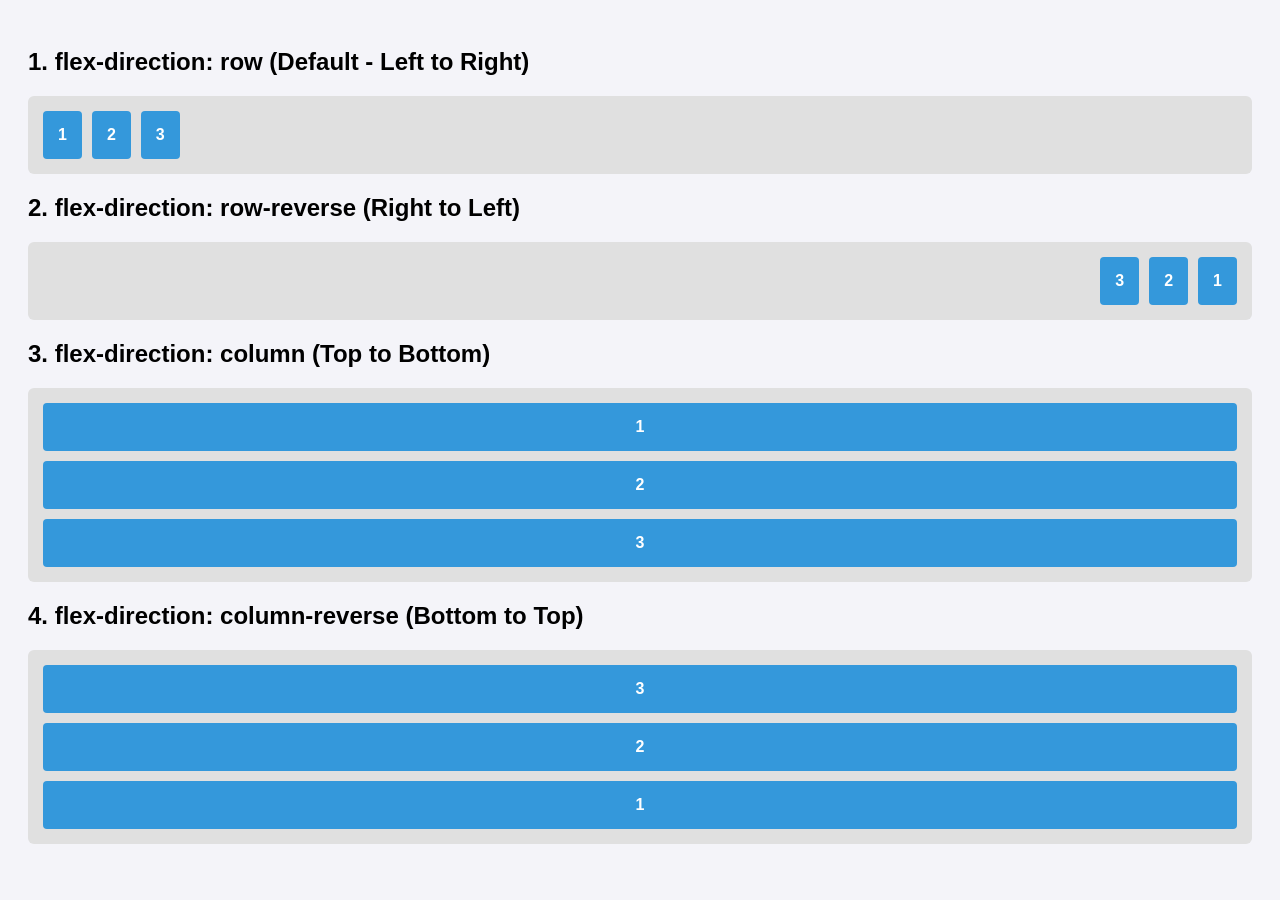
<file: 01-flex-direction/index.html>
<!doctype html>
<html lang="en">
  <head>
    <meta charset="UTF-8" />
    <title>Flex Direction Options</title>
    <link rel="stylesheet" href="styles.css" />
  </head>
  <body>
    <h2>1. flex-direction: row (Default - Left to Right)</h2>
    <div class="container dir-row">
      <div class="box">1</div>
      <div class="box">2</div>
      <div class="box">3</div>
    </div>

    <h2>2. flex-direction: row-reverse (Right to Left)</h2>
    <div class="container dir-row-reverse">
      <div class="box">1</div>
      <div class="box">2</div>
      <div class="box">3</div>
    </div>

    <h2>3. flex-direction: column (Top to Bottom)</h2>
    <div class="container dir-column">
      <div class="box">1</div>
      <div class="box">2</div>
      <div class="box">3</div>
    </div>

    <h2>4. flex-direction: column-reverse (Bottom to Top)</h2>
    <div class="container dir-column-reverse">
      <div class="box">1</div>
      <div class="box">2</div>
      <div class="box">3</div>
    </div>
  </body>
</html>
</file>
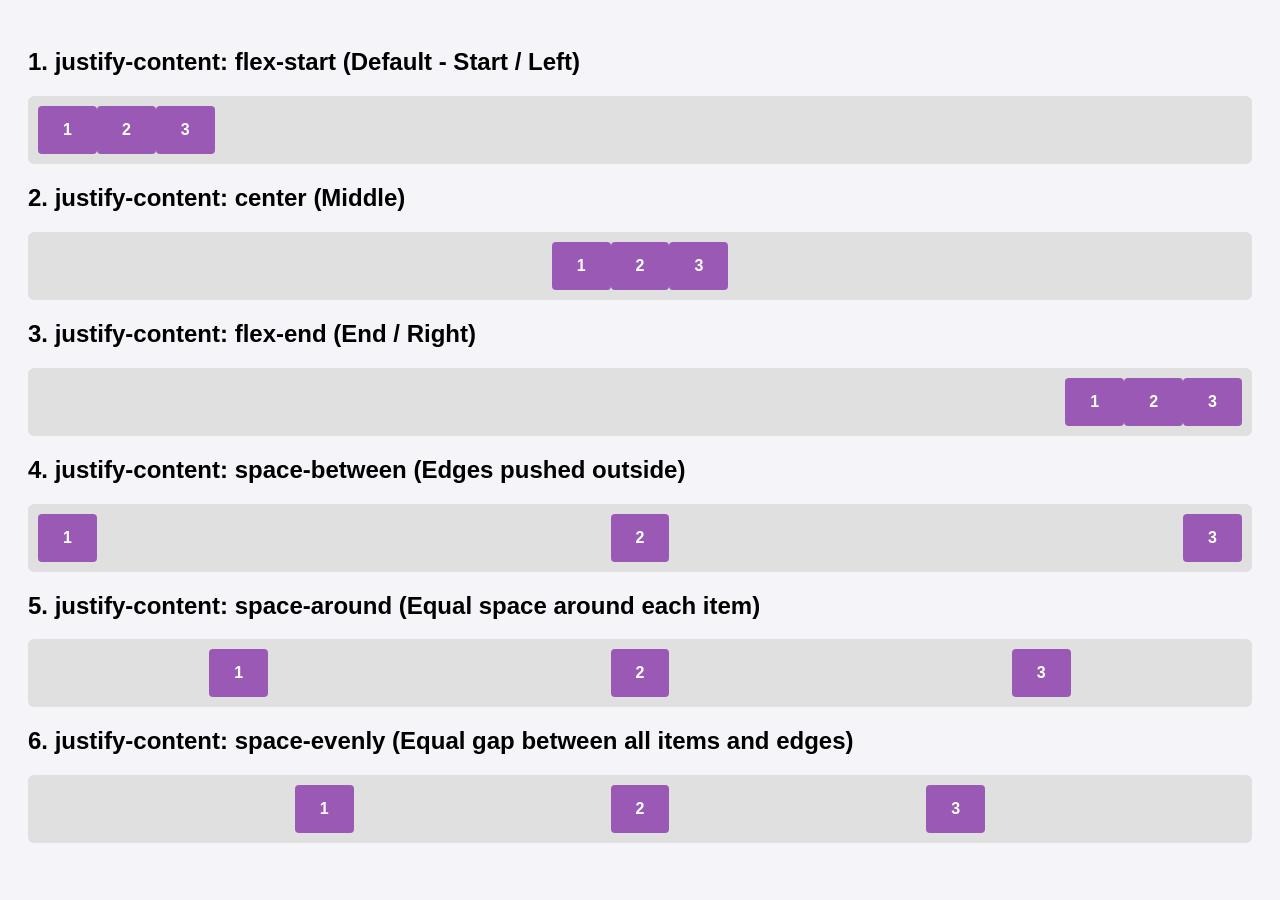
<file: 02-justify-content/index.html>
<!doctype html>
<html lang="en">
  <head>
    <meta charset="UTF-8" />
    <title>Justify Content Options</title>
    <link rel="stylesheet" href="styles.css" />
  </head>
  <body>
    <h2>1. justify-content: flex-start (Default - Start / Left)</h2>
    <div class="container jc-start">
      <div class="box">1</div>
      <div class="box">2</div>
      <div class="box">3</div>
    </div>

    <h2>2. justify-content: center (Middle)</h2>
    <div class="container jc-center">
      <div class="box">1</div>
      <div class="box">2</div>
      <div class="box">3</div>
    </div>

    <h2>3. justify-content: flex-end (End / Right)</h2>
    <div class="container jc-end">
      <div class="box">1</div>
      <div class="box">2</div>
      <div class="box">3</div>
    </div>

    <h2>4. justify-content: space-between (Edges pushed outside)</h2>
    <div class="container jc-space-between">
      <div class="box">1</div>
      <div class="box">2</div>
      <div class="box">3</div>
    </div>

    <h2>5. justify-content: space-around (Equal space around each item)</h2>
    <div class="container jc-space-around">
      <div class="box">1</div>
      <div class="box">2</div>
      <div class="box">3</div>
    </div>

    <h2>
      6. justify-content: space-evenly (Equal gap between all items and edges)
    </h2>
    <div class="container jc-space-evenly">
      <div class="box">1</div>
      <div class="box">2</div>
      <div class="box">3</div>
    </div>
  </body>
</html>
</file>
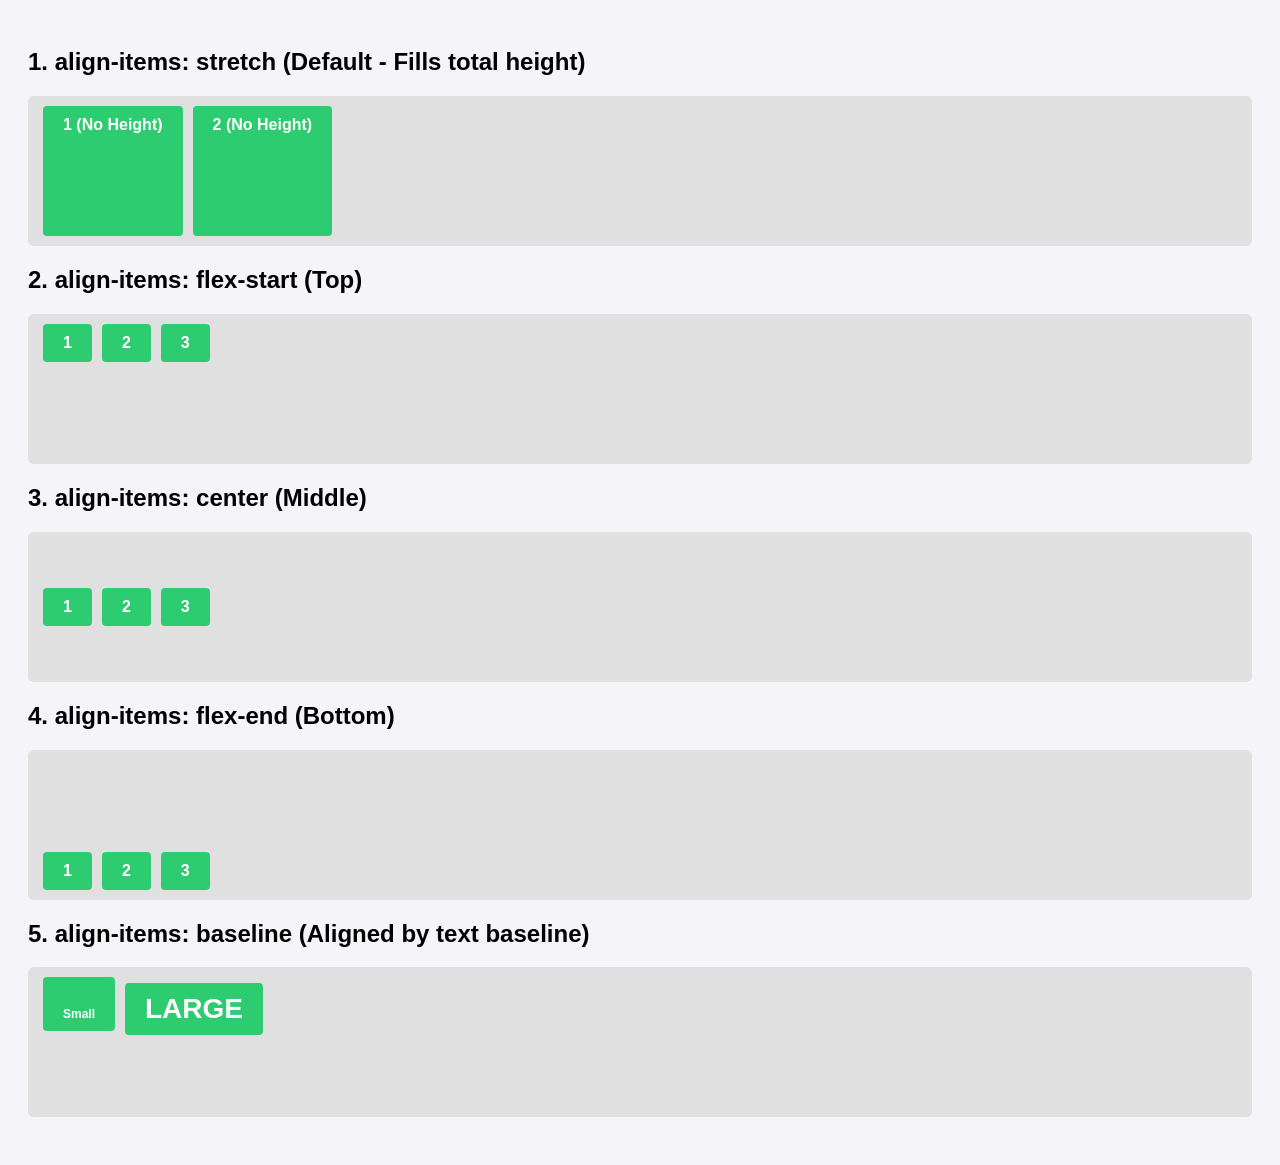
<file: 03-align-items/index.html>
<!doctype html>
<html lang="en">
  <head>
    <meta charset="UTF-8" />
    <title>Align Items Options</title>
    <link rel="stylesheet" href="styles.css" />
  </head>
  <body>
    <h2>1. align-items: stretch (Default - Fills total height)</h2>
    <div class="container ai-stretch">
      <div class="box no-height">1 (No Height)</div>
      <div class="box no-height">2 (No Height)</div>
    </div>

    <h2>2. align-items: flex-start (Top)</h2>
    <div class="container ai-start">
      <div class="box">1</div>
      <div class="box">2</div>
      <div class="box">3</div>
    </div>

    <h2>3. align-items: center (Middle)</h2>
    <div class="container ai-center">
      <div class="box">1</div>
      <div class="box">2</div>
      <div class="box">3</div>
    </div>

    <h2>4. align-items: flex-end (Bottom)</h2>
    <div class="container ai-end">
      <div class="box">1</div>
      <div class="box">2</div>
      <div class="box">3</div>
    </div>

    <h2>5. align-items: baseline (Aligned by text baseline)</h2>
    <div class="container ai-baseline">
      <div class="box font-small">Small</div>
      <div class="box font-large">LARGE</div>
    </div>
  </body>
</html>
</file>
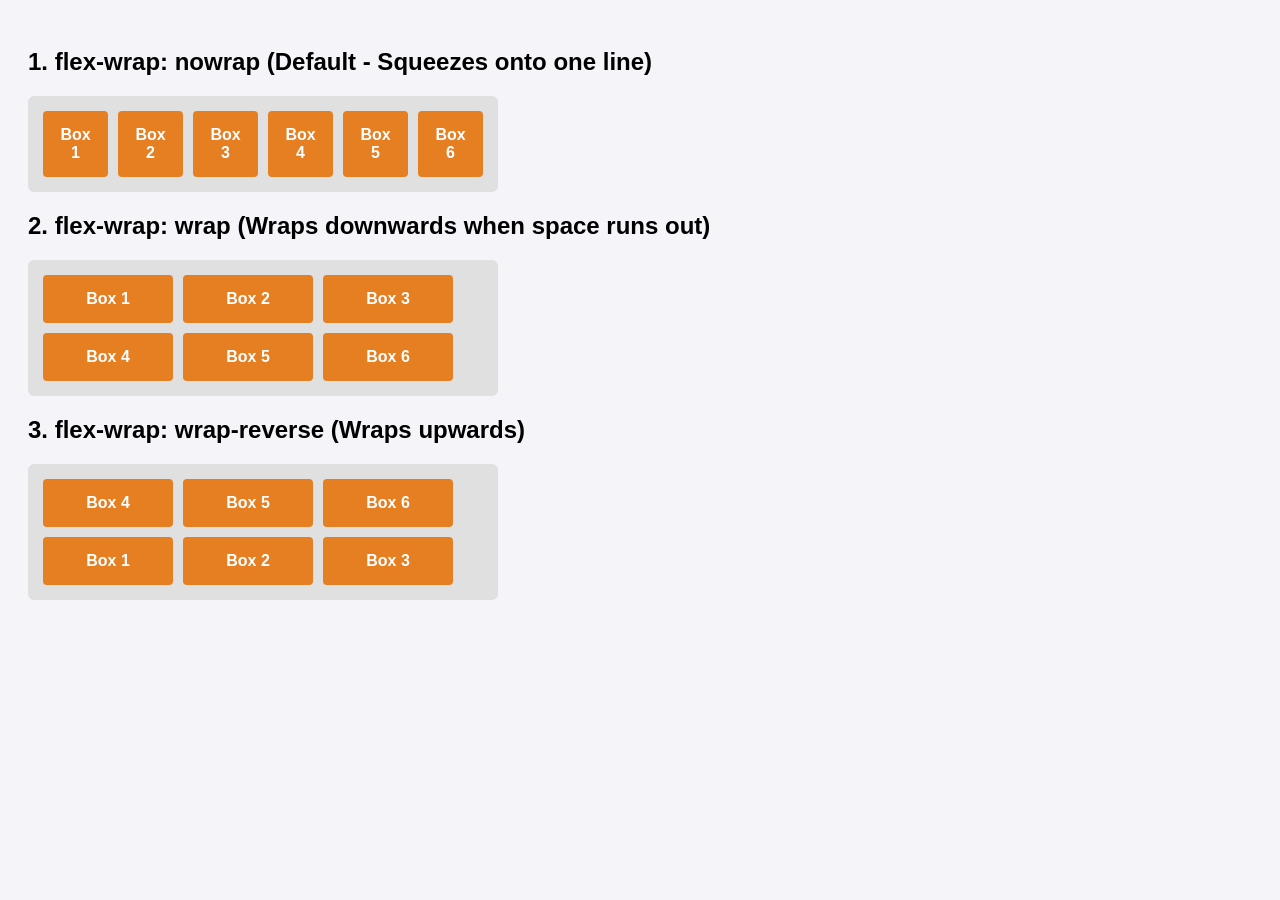
<file: 04-flex-wrap/index.html>
<!doctype html>
<html lang="en">
  <head>
    <meta charset="UTF-8" />
    <title>Flex Wrap Options</title>
    <link rel="stylesheet" href="styles.css" />
  </head>
  <body>
    <h2>1. flex-wrap: nowrap (Default - Squeezes onto one line)</h2>
    <div class="container wrap-nowrap">
      <div class="box">Box 1</div>
      <div class="box">Box 2</div>
      <div class="box">Box 3</div>
      <div class="box">Box 4</div>
      <div class="box">Box 5</div>
      <div class="box">Box 6</div>
    </div>

    <h2>2. flex-wrap: wrap (Wraps downwards when space runs out)</h2>
    <div class="container wrap-wrap">
      <div class="box">Box 1</div>
      <div class="box">Box 2</div>
      <div class="box">Box 3</div>
      <div class="box">Box 4</div>
      <div class="box">Box 5</div>
      <div class="box">Box 6</div>
    </div>

    <h2>3. flex-wrap: wrap-reverse (Wraps upwards)</h2>
    <div class="container wrap-reverse">
      <div class="box">Box 1</div>
      <div class="box">Box 2</div>
      <div class="box">Box 3</div>
      <div class="box">Box 4</div>
      <div class="box">Box 5</div>
      <div class="box">Box 6</div>
    </div>
  </body>
</html>
</file>
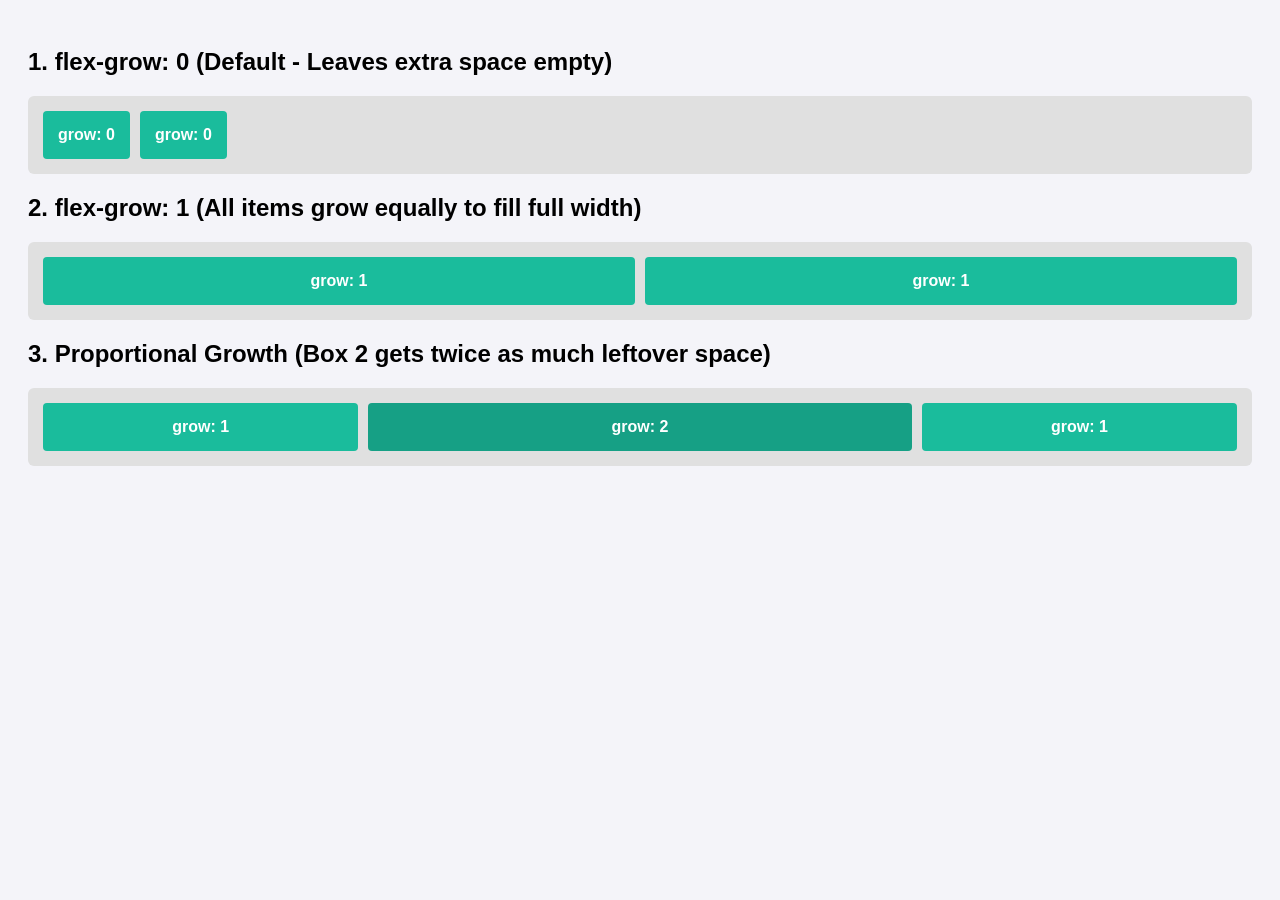
<file: 05-flex-grow/index.html>
<!doctype html>
<html lang="en">
  <head>
    <meta charset="UTF-8" />
    <title>Flex Grow Options</title>
    <link rel="stylesheet" href="styles.css" />
  </head>
  <body>
    <h2>1. flex-grow: 0 (Default - Leaves extra space empty)</h2>
    <div class="container">
      <div class="box grow-0">grow: 0</div>
      <div class="box grow-0">grow: 0</div>
    </div>

    <h2>2. flex-grow: 1 (All items grow equally to fill full width)</h2>
    <div class="container">
      <div class="box grow-1">grow: 1</div>
      <div class="box grow-1">grow: 1</div>
    </div>

    <h2>3. Proportional Growth (Box 2 gets twice as much leftover space)</h2>
    <div class="container">
      <div class="box grow-1">grow: 1</div>
      <div class="box grow-2">grow: 2</div>
      <div class="box grow-1">grow: 1</div>
    </div>
  </body>
</html>
</file>
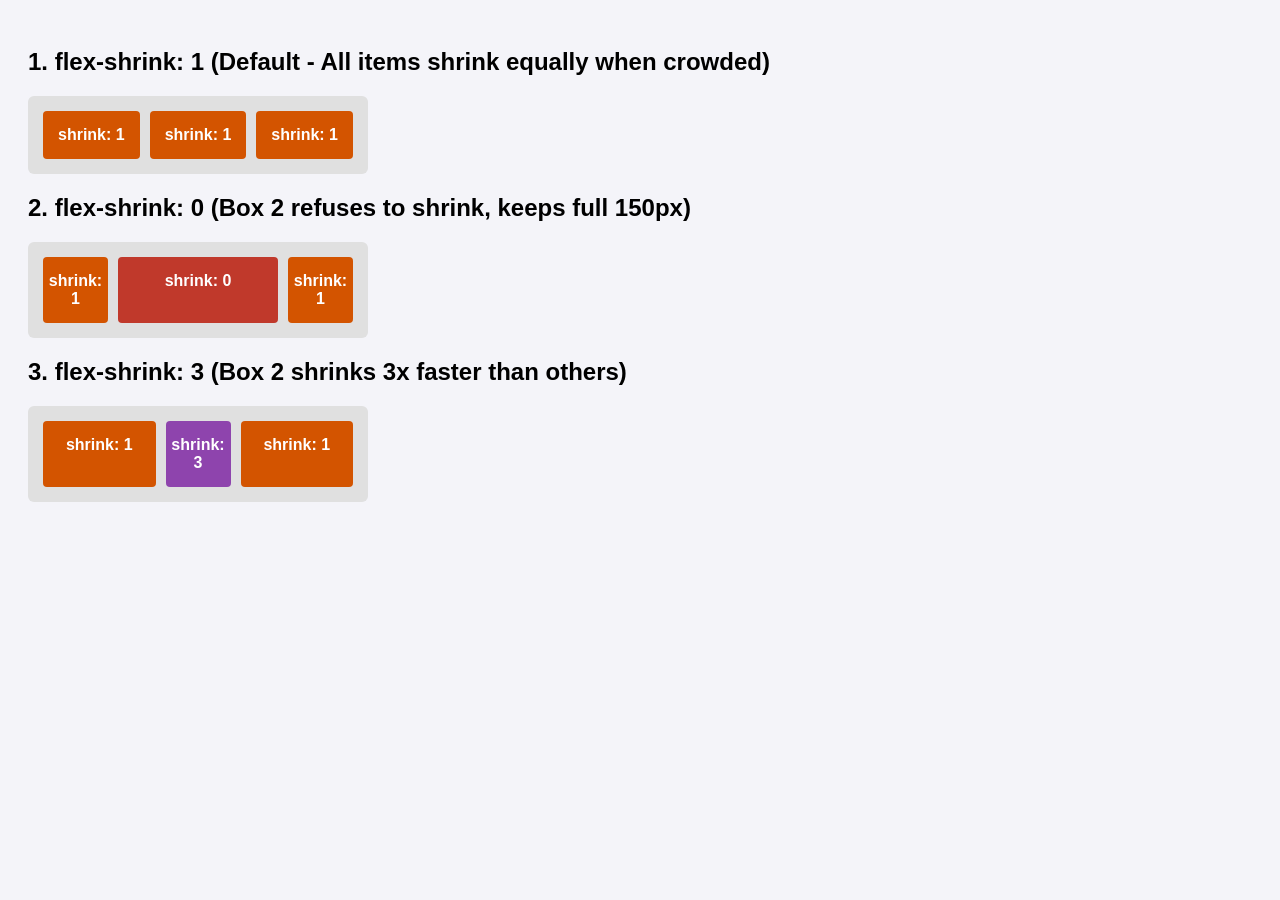
<file: 06-flex-shrink/index.html>
<!doctype html>
<html lang="en">
  <head>
    <meta charset="UTF-8" />
    <title>Flex Shrink Options</title>
    <link rel="stylesheet" href="styles.css" />
  </head>
  <body>
    <h2>1. flex-shrink: 1 (Default - All items shrink equally when crowded)</h2>
    <div class="container small-container">
      <div class="box shrink-1">shrink: 1</div>
      <div class="box shrink-1">shrink: 1</div>
      <div class="box shrink-1">shrink: 1</div>
    </div>

    <h2>2. flex-shrink: 0 (Box 2 refuses to shrink, keeps full 150px)</h2>
    <div class="container small-container">
      <div class="box shrink-1">shrink: 1</div>
      <div class="box shrink-0">shrink: 0</div>
      <div class="box shrink-1">shrink: 1</div>
    </div>

    <h2>3. flex-shrink: 3 (Box 2 shrinks 3x faster than others)</h2>
    <div class="container small-container">
      <div class="box shrink-1">shrink: 1</div>
      <div class="box shrink-3">shrink: 3</div>
      <div class="box shrink-1">shrink: 1</div>
    </div>
  </body>
</html>
</file>
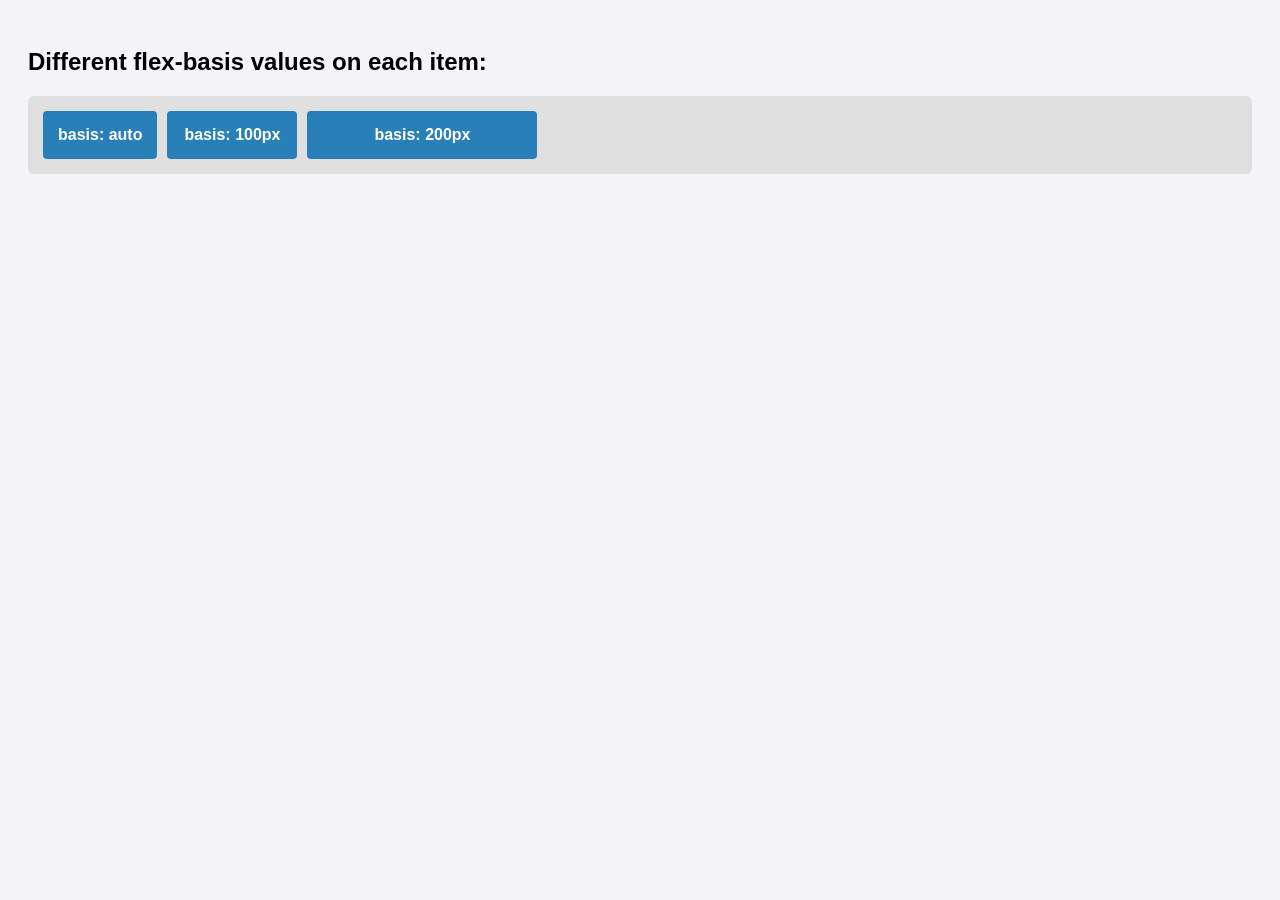
<file: 07-flex-basis/index.html>
<!doctype html>
<html lang="en">
  <head>
    <meta charset="UTF-8" />
    <title>Flex Basis Options</title>
    <link rel="stylesheet" href="styles.css" />
  </head>
  <body>
    <h2>Different flex-basis values on each item:</h2>
    <div class="container">
      <div class="box basis-auto">basis: auto</div>
      <div class="box basis-100">basis: 100px</div>
      <div class="box basis-200">basis: 200px</div>
    </div>
  </body>
</html>
</file>
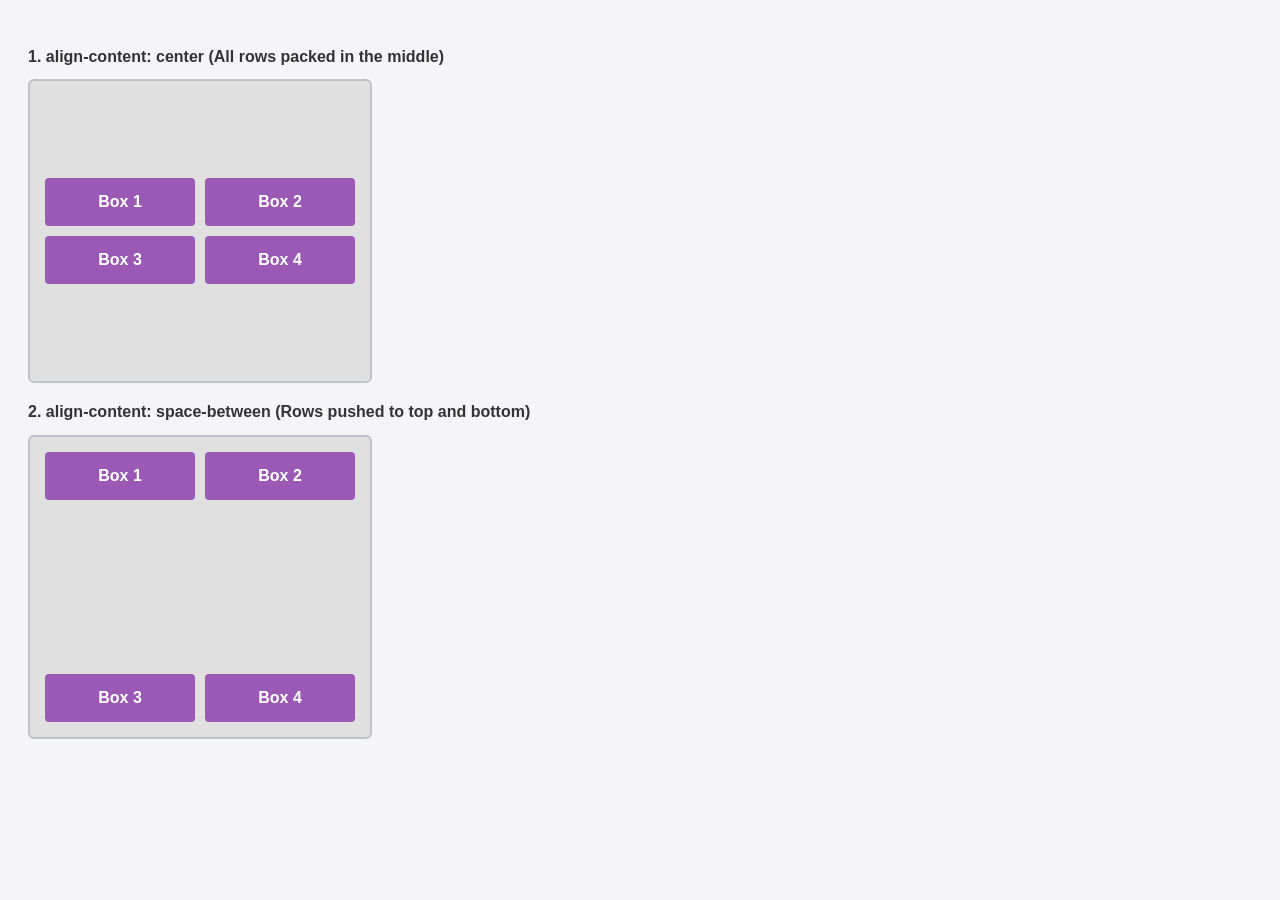
<file: 08-align-content/index.html>
<!doctype html>
<html lang="en">
  <head>
    <meta charset="UTF-8" />
    <title>Align Content Deep Dive</title>
    <link rel="stylesheet" href="styles.css" />
  </head>
  <body>
    <h2>1. align-content: center (All rows packed in the middle)</h2>
    <div class="container content-center">
      <div class="box">Box 1</div>
      <div class="box">Box 2</div>
      <div class="box">Box 3</div>
      <div class="box">Box 4</div>
    </div>

    <h2>2. align-content: space-between (Rows pushed to top and bottom)</h2>
    <div class="container content-space-between">
      <div class="box">Box 1</div>
      <div class="box">Box 2</div>
      <div class="box">Box 3</div>
      <div class="box">Box 4</div>
    </div>
  </body>
</html>
</file>
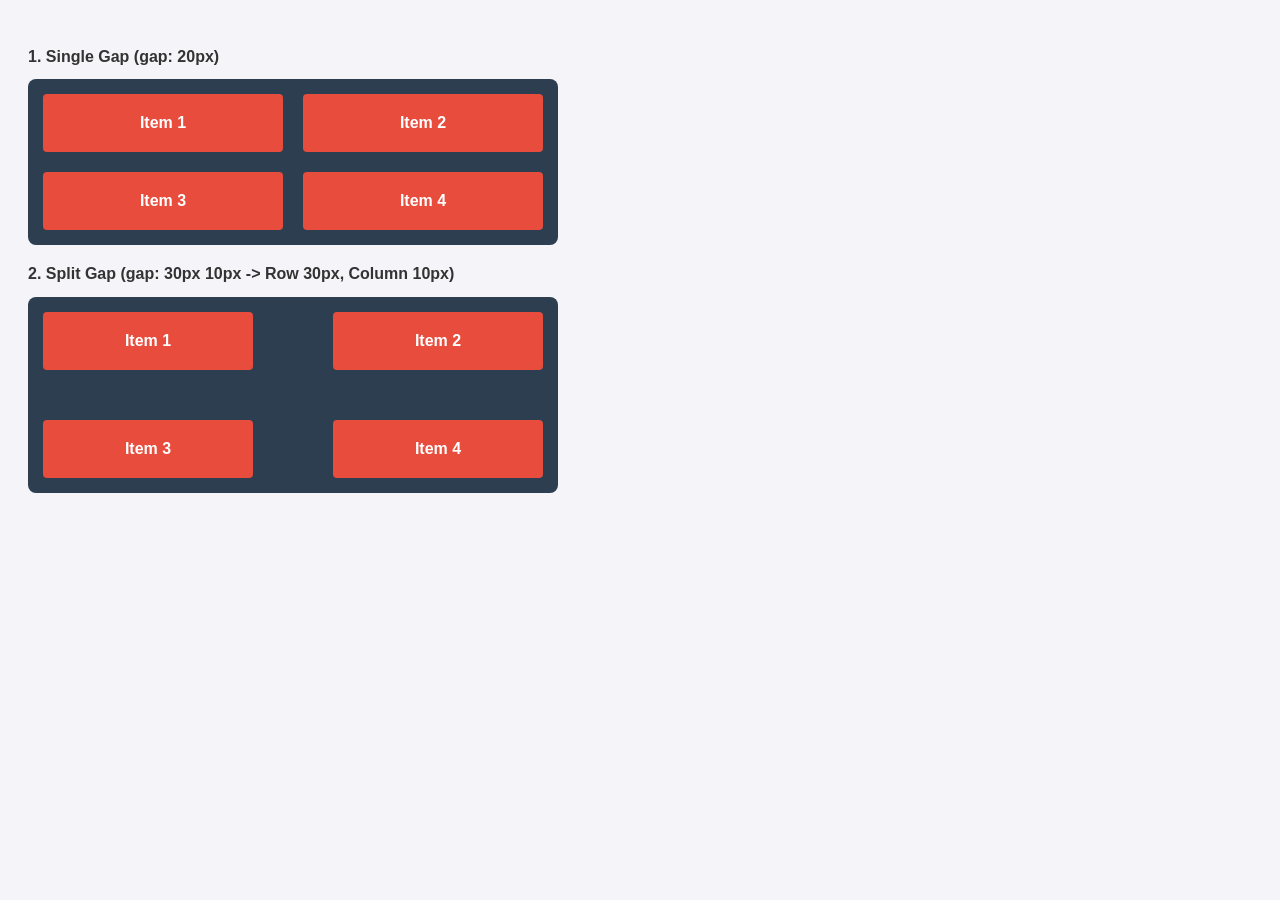
<file: 09-gap/index.html>
<!doctype html>
<html lang="en">
  <head>
    <meta charset="UTF-8" />
    <title>Flexbox Gap Concepts</title>
    <link rel="stylesheet" href="styles.css" />
  </head>
  <body>
    <h2>1. Single Gap (gap: 20px)</h2>
    <div class="container gap-equal">
      <div class="box">Item 1</div>
      <div class="box">Item 2</div>
      <div class="box">Item 3</div>
      <div class="box">Item 4</div>
    </div>

    <h2>2. Split Gap (gap: 30px 10px -> Row 30px, Column 10px)</h2>
    <div class="container gap-custom">
      <div class="box">Item 1</div>
      <div class="box">Item 2</div>
      <div class="box">Item 3</div>
      <div class="box">Item 4</div>
    </div>
  </body>
</html>
</file>
<file: 01-flex-direction/styles.css>
body {
    font-family: sans-serif;
    background: #f4f4f9;
    padding: 20px;
}

.container {
    display: flex;
    background: #e0e0e0;
    padding: 10px;
    margin-bottom: 20px;
    border-radius: 6px;
}

.box {
    background: #3498db;
    color: white;
    padding: 15px;
    margin: 5px;
    font-weight: bold;
    border-radius: 4px;
    text-align: center;
}

/* PROPERTY OPTIONS */
.dir-row {
    flex-direction: row;
}

.dir-row-reverse {
    flex-direction: row-reverse;
}

.dir-column {
    flex-direction: column;
}

.dir-column-reverse {
    flex-direction: column-reverse;
}
</file>
<file: 02-justify-content/styles.css>
body {
    font-family: sans-serif;
    background: #f4f4f9;
    padding: 20px;
}

.container {
    display: flex;
    flex-direction: row;
    background: #e0e0e0;
    padding: 10px;
    margin-bottom: 20px;
    border-radius: 6px;
}

.box {
    background: #9b59b6;
    color: white;
    padding: 15px 25px;
    font-weight: bold;
    border-radius: 4px;
}

/* PROPERTY OPTIONS */
.jc-start {
    justify-content: flex-start;
}

.jc-center {
    justify-content: center;
}

.jc-end {
    justify-content: flex-end;
}

.jc-space-between {
    justify-content: space-between;
}

.jc-space-around {
    justify-content: space-around;
}

.jc-space-evenly {
    justify-content: space-evenly;
}
</file>
<file: 03-align-items/styles.css>
body {
    font-family: sans-serif;
    background: #f4f4f9;
    padding: 20px;
}

.container {
    display: flex;
    height: 130px;
    background: #e0e0e0;
    padding: 10px;
    margin-bottom: 20px;
    border-radius: 6px;
}

.box {
    background: #2ecc71;
    color: white;
    padding: 10px 20px;
    margin: 0 5px;
    font-weight: bold;
    border-radius: 4px;
}

.no-height {
    padding: 10px 20px;
}

/* Height is omitted so stretch works */
.font-small {
    font-size: 12px;
    padding-top: 30px;
}

.font-large {
    font-size: 28px;
}

/* PROPERTY OPTIONS */
.ai-stretch {
    align-items: stretch;
}

.ai-start {
    align-items: flex-start;
}

.ai-center {
    align-items: center;
}

.ai-end {
    align-items: flex-end;
}

.ai-baseline {
    align-items: baseline;
}
</file>
<file: 04-flex-wrap/styles.css>
body {
    font-family: sans-serif;
    background: #f4f4f9;
    padding: 20px;
}

.container {
    display: flex;
    width: 450px;
    background: #e0e0e0;
    padding: 10px;
    margin-bottom: 20px;
    border-radius: 6px;
}

.box {
    background: #e67e22;
    color: white;
    padding: 15px;
    margin: 5px;
    width: 100px;
    text-align: center;
    font-weight: bold;
    border-radius: 4px;
}

/* PROPERTY OPTIONS */
.wrap-nowrap {
    flex-wrap: nowrap;
}

.wrap-wrap {
    flex-wrap: wrap;
}

.wrap-reverse {
    flex-wrap: wrap-reverse;
}
</file>
<file: 05-flex-grow/styles.css>
body {
    font-family: sans-serif;
    background: #f4f4f9;
    padding: 20px;
}

.container {
    display: flex;
    background: #e0e0e0;
    padding: 10px;
    margin-bottom: 20px;
    border-radius: 6px;
}

.box {
    background: #1abc9c;
    color: white;
    padding: 15px;
    margin: 5px;
    text-align: center;
    font-weight: bold;
    border-radius: 4px;
}

/* PROPERTY OPTIONS */
.grow-0 {
    flex-grow: 0;
}

.grow-1 {
    flex-grow: 1;
}

.grow-2 {
    flex-grow: 2;
    background: #16a085;
}
</file>
<file: 06-flex-shrink/styles.css>
body {
    font-family: sans-serif;
    background: #f4f4f9;
    padding: 20px;
}

.container {
    display: flex;
    background: #e0e0e0;
    padding: 10px;
    margin-bottom: 20px;
    border-radius: 6px;
}

/* Narrow container forces items to squeeze */
.small-container {
    width: 320px;
}

.box {
    background: #d35400;
    color: white;
    padding: 15px 5px;
    margin: 5px;
    text-align: center;
    font-weight: bold;
    border-radius: 4px;
    flex-basis: 150px;
    /* Desired starting width */
}

/* PROPERTY OPTIONS */
.shrink-1 {
    flex-shrink: 1;
}

.shrink-0 {
    flex-shrink: 0;
    background: #c0392b;
}

/* Refuses to squeeze */
.shrink-3 {
    flex-shrink: 2;
    background: #8e44ad;
}

/* Squeezes 3x faster */
</file>
<file: 07-flex-basis/styles.css>
body {
    font-family: sans-serif;
    background: #f4f4f9;
    padding: 20px;
}

.container {
    display: flex;
    background: #e0e0e0;
    padding: 10px;
    margin-bottom: 20px;
    border-radius: 6px;
    
}

.box {
    background: #2980b9;
    color: white;
    padding: 15px;
    margin: 5px;
    text-align: center;
    font-weight: bold;
    border-radius: 4px;
}

/* PROPERTY OPTIONS */
.basis-auto {
    flex-basis: auto;
}

/* Size determined by content width */
.basis-100 {
    flex-basis: 100px;
}

/* Explicit 100px base width */
.basis-200 {
    flex-basis: 200px;
}

/* Explicit 200px base width */
</file>
<file: 08-align-content/styles.css>
body {
    font-family: Arial, sans-serif;
    background-color: #f4f4f9;
    padding: 20px;
}

h2 {
    font-size: 1rem;
    color: #333;
    margin-top: 20px;
}

/* Base Multi-line Container Setup */
.container {
    display: flex;
    flex-wrap: wrap;
    /* 1. MUST HAVE wrapping enabled! */
    height: 280px;
    /* 2. MUST HAVE fixed height to see vertical spacing! */
    width: 320px;
    /* Narrow width forces boxes onto 2 lines */
    background-color: #e0e0e0;
    padding: 10px;
    border-radius: 6px;
    border: 2px solid #bdc3c7;
}

.box {
    background-color: #9b59b6;
    color: white;
    padding: 15px;
    margin: 5px;
    text-align: center;
    font-weight: bold;
    border-radius: 4px;
    flex-basis: 120px;
    /* Forces two 120px boxes per row */
    flex-grow: 1;
}

/* 1. CENTER ALIGNMENT OF ROWS */
.content-center {
    align-content: center;
}

/* 2. SPACE BETWEEN ROWS */
.content-space-between {
    align-content: space-between;
}
</file>
<file: 09-gap/styles.css>
body {
    font-family: Arial, sans-serif;
    background-color: #f4f4f9;
    padding: 20px;
}

h2 {
    font-size: 1rem;
    color: #333;
    margin-top: 20px;
}

/* Base Flex Container */
.container {
    display: flex;
    flex-wrap: wrap;
    /* Allows wrapping so row-gap becomes visible */
    width: 500px;
    /* Narrow width forces items to wrap into a 2x2 grid */
    background-color: #2c3e50;
    padding: 15px;
    border-radius: 8px;
}

.box {
    background-color: #e74c3c;
    color: white;
    padding: 20px;
    font-weight: bold;
    text-align: center;
    border-radius: 4px;
    flex-basis: 140px;
    /* 2 items fit per row */
    flex-grow: 1;
}

/* 1. EQUAL GAP (20px rows, 20px columns) */
.gap-equal {
    gap: 20px;
}

/* 2. SPECIFIC ROW AND COLUMN GAPS */
.gap-custom {
    /* gap: [row-gap] [column-gap] --> for better understanding */ 
    gap: 50px 80px;
}
</file>
